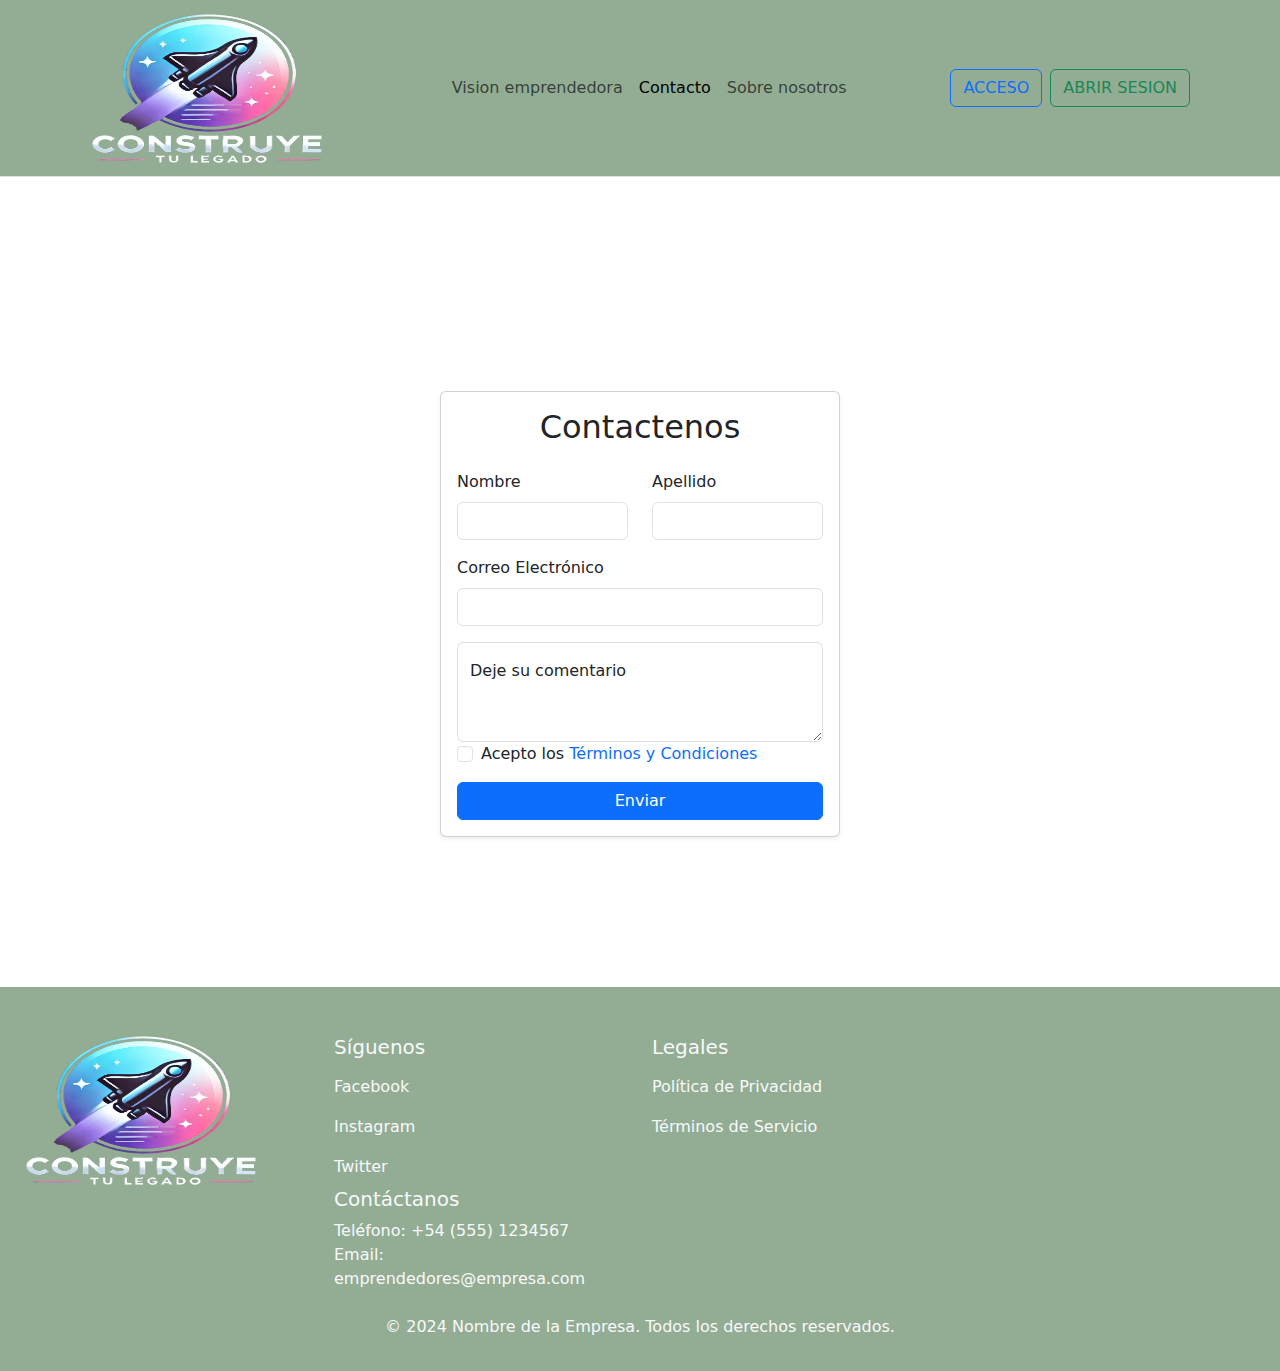
<file: paginas/contacto.html>
<!DOCTYPE html>
<html lang="es-Ar">
  <head>
    <meta charset="UTF-8" />
    <meta name="viewport" content="width=device-width, initial-scale=1.0" />
    <meta
      name="author"
      content="Claudio Mendrano, Nahuel Jimenez, Gabriel Fernandez, Leonardo Santillan"
    />
    <meta
      name="keywords"
      content="emprendimiento, negocios, innovación, estrategias de marketing, liderazgo, herramientas empresariales, mentoría, emprendedores, finanzas, ideas de negocio, éxito empresarial"
    />
    <meta
      name="description"
      content="Descubre herramientas, estrategias y recursos para emprendedores. Encuentra consejos de marketing, liderazgo, finanzas y casos de éxito que te ayudarán a impulsar tu negocio desde cero."
    />
    <link
      rel="shortcut icon"
      href="./assets/img/favicon.jpg"
      type="imagen/x-icon"
    />
    <title>Vision emprendedora</title>
    <!-- Css Boostrap -->
    <link
      href="https://cdn.jsdelivr.net/npm/bootstrap@5.3.3/dist/css/bootstrap.min.css"
      rel="stylesheet"
      integrity="sha384-QWTKZyjpPEjISv5WaRU9OFeRpok6YctnYmDr5pNlyT2bRjXh0JMhjY6hW+ALEwIH"
      crossorigin="anonymous"
    />
    <link rel="stylesheet" href="../css/style.css" />
  </head>
  <body>
    <!-- Header -->
    <header
      class="navbar navbar-expand-lg navbar-light border-bottom navbar-footer"
    >
      <div class="container">
        <a class="navbar-brand d-flex align-items-center" href="#">
          <img
            src="../assets/img/logo principal.png"
            alt="Logo header"
            class="logo-header"
            width="250px"
            height="150px"
          />
          <!-- <div class="border p-2 me-2">LOGO</div>
          <p class="mb-0 d-none d-md-block">Visión emprendedora</p> -->
        </a>
        <button
          class="navbar-toggler"
          type="button"
          data-bs-toggle="collapse"
          data-bs-target="#navbarNav"
          aria-controls="navbarNav"
          aria-expanded="false"
          aria-label="Toggle navigation"
        >
          <span class="navbar-toggler-icon"></span>
        </button>
        <div class="collapse navbar-collapse" id="navbarNav">
          <div class="mx-auto navbar-nav">
            <a class="nav-link" href="../index.html">Vision emprendedora</a>
            <a class="nav-link active" href="../paginas/contacto.html"
              >Contacto</a
            >
            <a class="nav-link" href="../paginas/sobre_nosotros.html"
              >Sobre nosotros</a
            >
          </div>
          <div class="d-flex align-items-center">
            <button
              class="btn btn-outline-primary me-2"
              onclick="location.href='./paginas/login.html'"
            >
              ACCESO
            </button>
            <button
              type="button"
              class="btn btn-outline-success me-2"
              data-bs-toggle="modal"
              data-bs-target="#exampleModal"
            >
              ABRIR SESION
            </button>
            <!-- se comenta el icono de la notificación -->
            <!-- <a href="#" class="text-dark"><i class="bi bi-bell fs-5"></i></a> -->
          </div>
        </div>
      </div>
      <!-- Modal -->
      <div
        class="modal fade"
        id="exampleModal"
        tabindex="-1"
        aria-labelledby="exampleModalLabel"
        aria-hidden="true"
      >
        <div class="modal-dialog">
          <div class="modal-content">
            <div class="modal-header">
              <h1 class="modal-title fs-5" id="exampleModalLabel">
                Recibir notificaciónes
              </h1>
              <button
                type="button"
                class="btn-close"
                data-bs-dismiss="modal"
                aria-label="Close"
              ></button>
            </div>
            <div class="modal-body">
              <div class="login-container">
                <div class="card shadow-sm">
                  <div class="card-body">
                    <h2 class="card-title text-center mb-4">
                      Crear una cuenta
                    </h2>
                    <form>
                      <div class="row mb-3">
                        <div class="col-md-6">
                          <label for="firstName" class="form-label"
                            >Nombre</label
                          >
                          <input
                            type="text"
                            class="form-control"
                            id="firstName"
                            required
                          />
                        </div>
                        <div class="col-md-6">
                          <label for="lastName" class="form-label"
                            >Apellido</label
                          >
                          <input
                            type="text"
                            class="form-control"
                            id="lastName"
                            required
                          />
                        </div>
                      </div>
                      <div class="mb-3">
                        <label for="email" class="form-label"
                          >Correo Electrónico</label
                        >
                        <input
                          type="email"
                          class="form-control"
                          id="email"
                          required
                        />
                      </div>
                      <div class="mb-3">
                        <label for="password" class="form-label"
                          >Contraseña</label
                        >
                        <input
                          type="password"
                          class="form-control"
                          id="password"
                          required
                        />
                      </div>
                      <div class="mb-3">
                        <label for="confirmPassword" class="form-label"
                          >Confirmar Contraseña</label
                        >
                        <input
                          type="password"
                          class="form-control"
                          id="confirmPassword"
                          required
                        />
                      </div>
                      <div class="mb-3 form-check">
                        <input
                          type="checkbox"
                          class="form-check-input"
                          id="terms"
                          required
                        />
                        <label class="form-check-label" for="terms"
                          >Acepto los
                          <a href="#" class="text-decoration-none"
                            >Términos y Condiciones</a
                          ></label
                        >
                      </div>
                      <div class="d-grid">
                        <button type="submit" class="btn btn-primary">
                          suscribirse
                        </button>
                      </div>
                    </form>
                  </div>
                </div>
                <div class="text-center mt-3">
                  <p>
                    ¿Ya tienes una cuenta?
                    <a href="login.html" class="text-decoration-none"
                      >Iniciar Sesión</a
                    >
                  </p>
                </div>
              </div>
            </div>
            <div class="modal-footer">
              <button type="button" class="btn btn-primary">cerrar</button>
            </div>
          </div>
        </div>
      </div>
    </header>
    <main>
      <!-- va el main -->
      <section>
        <div
          class="container d-flex justify-content-center align-items-center"
          style="height: 90vh"
        >
          <div class="login-container">
            <div class="card shadow-sm">
              <div class="card-body">
                <h2 class="card-title text-center mb-4">Contactenos</h2>
                <form>
                  <div class="row mb-3">
                    <div class="col-md-6">
                      <label for="firstName" class="form-label">Nombre</label>
                      <input
                        type="text"
                        class="form-control"
                        id="firstName"
                        required
                      />
                    </div>
                    <div class="col-md-6">
                      <label for="lastName" class="form-label">Apellido</label>
                      <input
                        type="text"
                        class="form-control"
                        id="lastName"
                        required
                      />
                    </div>
                  </div>
                  <div class="mb-3">
                    <label for="email" class="form-label"
                      >Correo Electrónico</label
                    >
                    <input
                      type="email"
                      class="form-control"
                      id="email"
                      required
                    />
                  </div>

                  <div class="form-floating">
                    <textarea
                      class="form-control"
                      placeholder="Leave a comment here"
                      id="floatingTextarea2"
                      style="height: 100px"
                    ></textarea>
                    <label for="floatingTextarea2">Deje su comentario</label>
                  </div>

                  <div class="mb-3 form-check">
                    <input
                      type="checkbox"
                      class="form-check-input"
                      id="terms"
                      required
                    />
                    <!--<div class="card" style="width: 20rem">
                      <div class="card-body">
                        <p class="card-text"></p>
                      </div>
                    </div>-->

                    <label class="form-check-label" for="terms"
                      >Acepto los
                      <a href="#" class="text-decoration-none"
                        >Términos y Condiciones</a
                      ></label
                    >
                  </div>
                  <div class="d-grid">
                    <button type="submit" class="btn btn-primary">
                      Enviar
                    </button>
                  </div>
                </form>
              </div>
            </div>
            <div class="text-center mt-3"></div>
          </div>
        </div>
      </section>
    </main>
    <footer class="text-light navbar-footer container-fluid pt-5 p-3">
      <section class="row logo-principal justify-content-between">
        <!-- columna 1 logo-->
        <div class="col-sm-12 col-md-6 col-lg-3" href="./index.html">
          <img
            src="../assets/img/logo principal.png"
            alt="Logo Footer"
            class="logo-footer"
            width="250px"
            height="150px"
          />
        </div>
        <!-- Columna 2: Redes sociales -->
        <div class="col-sm-12 col-md-6 col-lg-3">
          <h5>Síguenos</h5>
          <ul class="navbar-nav">
            <li class="nav-item">
              <a href="#" class="text-light me-2 nav-link"
                ><i class="bi bi-facebook"></i><spam>Facebook</spam></a
              >
            </li>
            <li class="nav-item">
              <a href="#" class="text-light me-2 nav-link"
                ><i class="bi bi-instagram"></i><spam>Instagram</spam></a
              >
            </li>
            <li class="nav-item">
              <a href="#" class="text-light me-2 nav-link"
                ><i class="bi bi-twitter"></i><spam>Twitter</spam></a
              >
            </li>

            <h5>Contáctanos</h5>

            <li>Teléfono: +54 (555) 1234567</li>
            <li>Email: emprendedores@empresa.com</li>
          </ul>
        </div>
        <!-- Columna 4: Enlaces Legales -->
        <div class="col-sm-12 col-md-6 col-lg-3">
          <h5>Legales</h5>
          <ul class="navbar-nav">
            <li class="nav-item">
              <a href="#" class="text-light d-block nav-link"
                >Política de Privacidad</a
              >
            </li>
            <li class="nav-item">
              <a href="#" class="text-light d-block nav-link"
                >Términos de Servicio</a
              >
            </li>
          </ul>
        </div>
        <div class="col-sm-12 col-md-6 col-lg-3">
          <iframe
            src="https://www.google.com/maps/embed?pb=!1m18!1m12!1m3!1d3560.1060679496168!2d-65.20974192736935!3d-26.836578490021736!2m3!1f0!2f0!3f0!3m2!1i1024!2i768!4f13.1!3m3!1m2!1s0x94225d3ad7f30f1d%3A0xf8606cd659b8e3e4!2sRollingCode%20School!5e0!3m2!1ses-419!2sit!4v1731958367743!5m2!1ses-419!2sit"
            width="200"
            height="150"
            style="border: 0"
            allowfullscreen=""
            loading="lazy"
            referrerpolicy="no-referrer-when-downgrade"
          ></iframe>
        </div>

        <!-- Pie de página con derechos de autor -->
        <div class="footer-bottom text-center mt-4">
          <p>
            &copy; 2024 Nombre de la Empresa. Todos los derechos reservados.
          </p>
        </div>
      </section>
    </footer>
    <!--<footer class="bg-dark text-light py-4">
      <div class="container">
        <div class="row">-->
    <!-- Columna 1: Logo -->
    <!--<div class="col-md-4">
            <a href="../index.html"></a>
            <img
              src="../img-logo/inspire-inspiration-positivity-word-concept.jpg"
              alt="Logo Footer"
              class="logo-footer"
              width="250px"
              height="150px"
            />
          </div> -->

    <!-- Columna 2: Redes sociales -->
    <!--<div class="col-md-4">
            <h5>Síguenos</h5>
            <a href="#" class="text-light me-2"
              ><i class="bi bi-facebook"></i
            ></a>
            <a href="#" class="text-light me-2"
              ><i class="bi bi-instagram"></i
            ></a>
            <a href="#" class="text-light"><i class="bi bi-twitter"></i></a>
          </div> -->

    <!-- Columna 3: Información de contacto -->
    <!-- <div class="col-md-4">
            <h5>Contáctanos</h5>
            <ul>
              <li>Teléfono: +54 (555) 1234567</li>
              <li>Email: emprendedores@empresa.com</li>
            </ul> -->
    <!-- Mapa de ubicación -->
    <!-- <iframe
              src="https://www.google.com/maps/embed?pb=!1m18!1m12!1m3!1d3560.1060679496168!2d-65.20974192736935!3d-26.836578490021736!2m3!1f0!2f0!3f0!3m2!1i1024!2i768!4f13.1!3m3!1m2!1s0x94225d3ad7f30f1d%3A0xf8606cd659b8e3e4!2sRollingCode%20School!5e0!3m2!1ses-419!2sit!4v1731958367743!5m2!1ses-419!2sit"
              width="150"
              height="100"
              style="border: 0"
              allowfullscreen=""
              loading="lazy"
              referrerpolicy="no-referrer-when-downgrade"
            ></iframe>
          </div> -->

    <!-- Columna 4: Enlaces Legales -->
    <!-- <div class="col-md-4">
            <h5>Legales</h5>
            <a href="#" class="text-light d-block">Política de Privacidad</a>
            <a href="#" class="text-light d-block">Términos de Servicio</a>
          </div>
        </div>
      </div> -->

    <!-- Pie de página con derechos de autor -->
    <!-- <div class="footer-bottom text-center mt-4">
        <p>&copy; 2024 Nombre de la Empresa. Todos los derechos reservados.</p>
      </div>
    </footer> -->

    <script
      src="https://cdn.jsdelivr.net/npm/bootstrap@5.3.3/dist/js/bootstrap.bundle.min.js"
      integrity="sha384-YvpcrYf0tY3lHB60NNkmXc5s9fDVZLESaAA55NDzOxhy9GkcIdslK1eN7N6jIeHz"
      crossorigin="anonymous"
    ></script>
  </body>
</html>
</file>
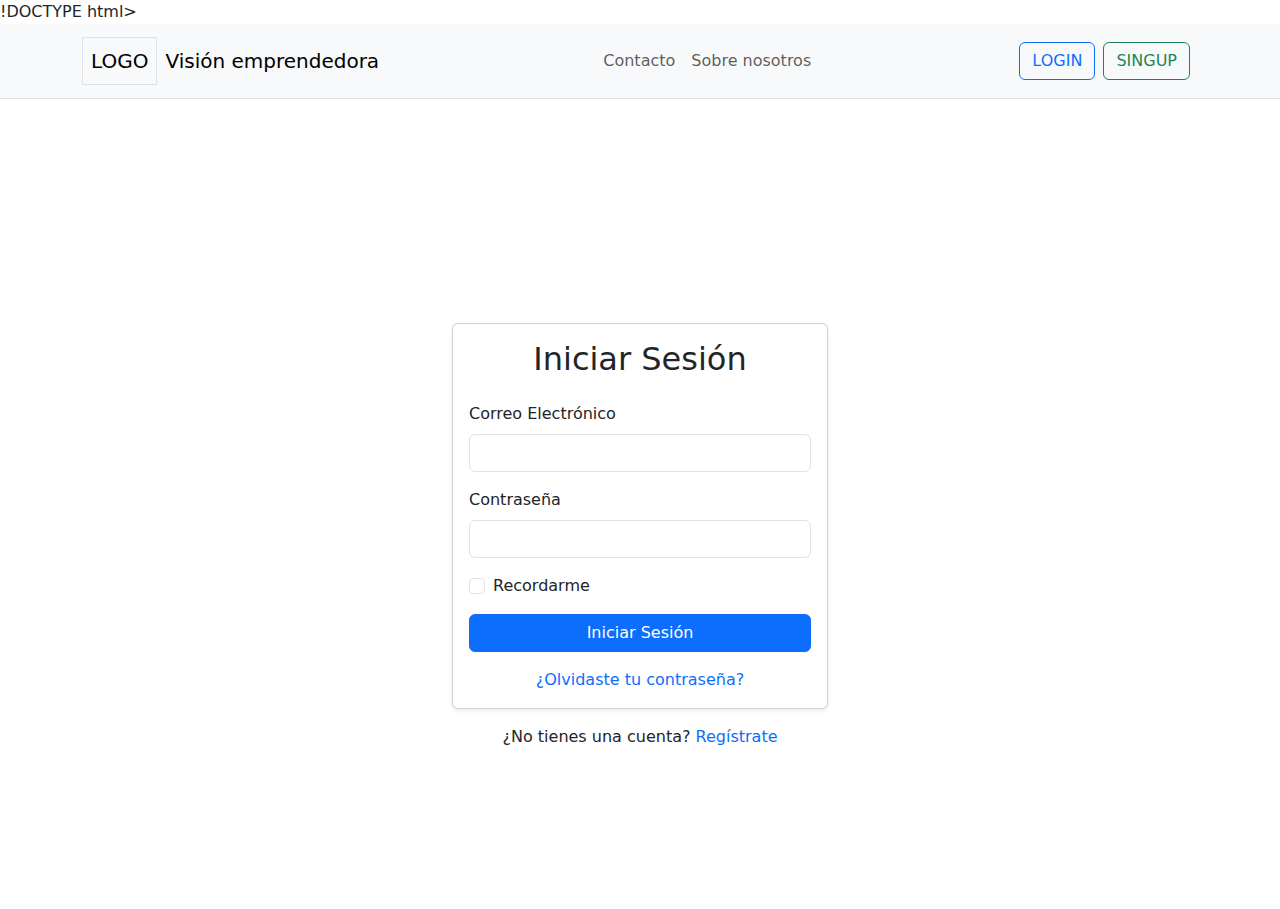
<file: paginas/login.html>
!DOCTYPE html>
<html lang="es-Ar">
  <head>
    <meta charset="UTF-8" />
    <meta name="viewport" content="width=device-width, initial-scale=1.0" />
    <meta
      name="author"
      content="Claudio Mendrano, Nahuel Jimenez, Gabriel Fernandez, Leonardo Santillan"
    />
    <meta
      name="keywords"
      content="emprendimiento, negocios, innovación, estrategias de marketing, liderazgo, herramientas empresariales, mentoría, emprendedores, finanzas, ideas de negocio, éxito empresarial"
    />
    <meta
      name="description"
      content="Descubre herramientas, estrategias y recursos para emprendedores. Encuentra consejos de marketing, liderazgo, finanzas y casos de éxito que te ayudarán a impulsar tu negocio desde cero."
    />
    <title>Vision emprendedora</title>
    <!-- Css Boostrap -->
    <link
      href="https://cdn.jsdelivr.net/npm/bootstrap@5.3.3/dist/css/bootstrap.min.css"
      rel="stylesheet"
      integrity="sha384-QWTKZyjpPEjISv5WaRU9OFeRpok6YctnYmDr5pNlyT2bRjXh0JMhjY6hW+ALEwIH"
      crossorigin="anonymous"
    />
    <link
      rel="stylesheet"
      href="https://cdn.jsdelivr.net/npm/bootstrap-icons@1.11.2/font/bootstrap-icons.min.css"
    />
    <link rel="stylesheet" href="../assets/css/style.css" />
  </head>
  <body>
    <header class="navbar navbar-expand-lg navbar-light bg-light border-bottom">
      <div class="container">
        <a class="navbar-brand d-flex align-items-center" href="../index.html">
          <div class="border p-2 me-2">LOGO</div>
          <p class="mb-0 d-none d-md-block">Visión emprendedora</p>
        </a>
        <button
          class="navbar-toggler"
          type="button"
          data-bs-toggle="collapse"
          data-bs-target="#navbarNav"
          aria-controls="navbarNav"
          aria-expanded="false"
          aria-label="Toggle navigation"
        >
          <span class="navbar-toggler-icon"></span>
        </button>
        <div class="collapse navbar-collapse" id="navbarNav">
          <div class="mx-auto navbar-nav">
            <a class="nav-link" href="contacto.html">Contacto</a>
            <a class="nav-link" href="sobre_nosotros.html">Sobre nosotros</a>
          </div>
          <div class="d-flex align-items-center">
            <button
              class="btn btn-outline-primary me-2"
              onclick="location.href='login.html'"
            >
              LOGIN
            </button>
            <button
              class="btn btn-outline-success me-2"
              onclick="location.href='./registro.html'"
            >
              SINGUP
            </button>
          </div>
        </div>
      </div>
    </header>
    <div
      class="container-fluid d-flex justify-content-center align-items-center"
      style="height: 90vh"
    >
      <!-- Header -->
      <div class="container login-container">
        <div class="card shadow-sm">
          <div class="card-body">
            <h2 class="card-title text-center mb-4">Iniciar Sesión</h2>
            <form>
              <div class="mb-3">
                <label for="email" class="form-label">Correo Electrónico</label>
                <input type="email" class="form-control" id="email" required />
              </div>
              <div class="mb-3">
                <label for="password" class="form-label">Contraseña</label>
                <input
                  type="password"
                  class="form-control"
                  id="password"
                  required
                />
              </div>
              <div class="mb-3 form-check">
                <input type="checkbox" class="form-check-input" id="remember" />
                <label class="form-check-label" for="remember"
                  >Recordarme</label
                >
              </div>
              <div class="d-grid">
                <button type="submit" class="btn btn-primary">
                  Iniciar Sesión
                </button>
              </div>
            </form>
            <div class="text-center mt-3">
              <a href="#" class="text-decoration-none"
                >¿Olvidaste tu contraseña?</a
              >
            </div>
          </div>
        </div>
        <div class="text-center mt-3">
          <p>
            ¿No tienes una cuenta?
            <a href="registro.html" class="text-decoration-none">Regístrate</a>
          </p>
        </div>
      </div>
    </div>
    <script
      src="https://cdn.jsdelivr.net/npm/bootstrap@5.3.3/dist/js/bootstrap.bundle.min.js"
      integrity="sha384-YvpcrYf0tY3lHB60NNkmXc5s9fDVZLESaAA55NDzOxhy9GkcIdslK1eN7N6jIeHz"
      crossorigin="anonymous"
    ></script>
  </body>
</html>
</file>
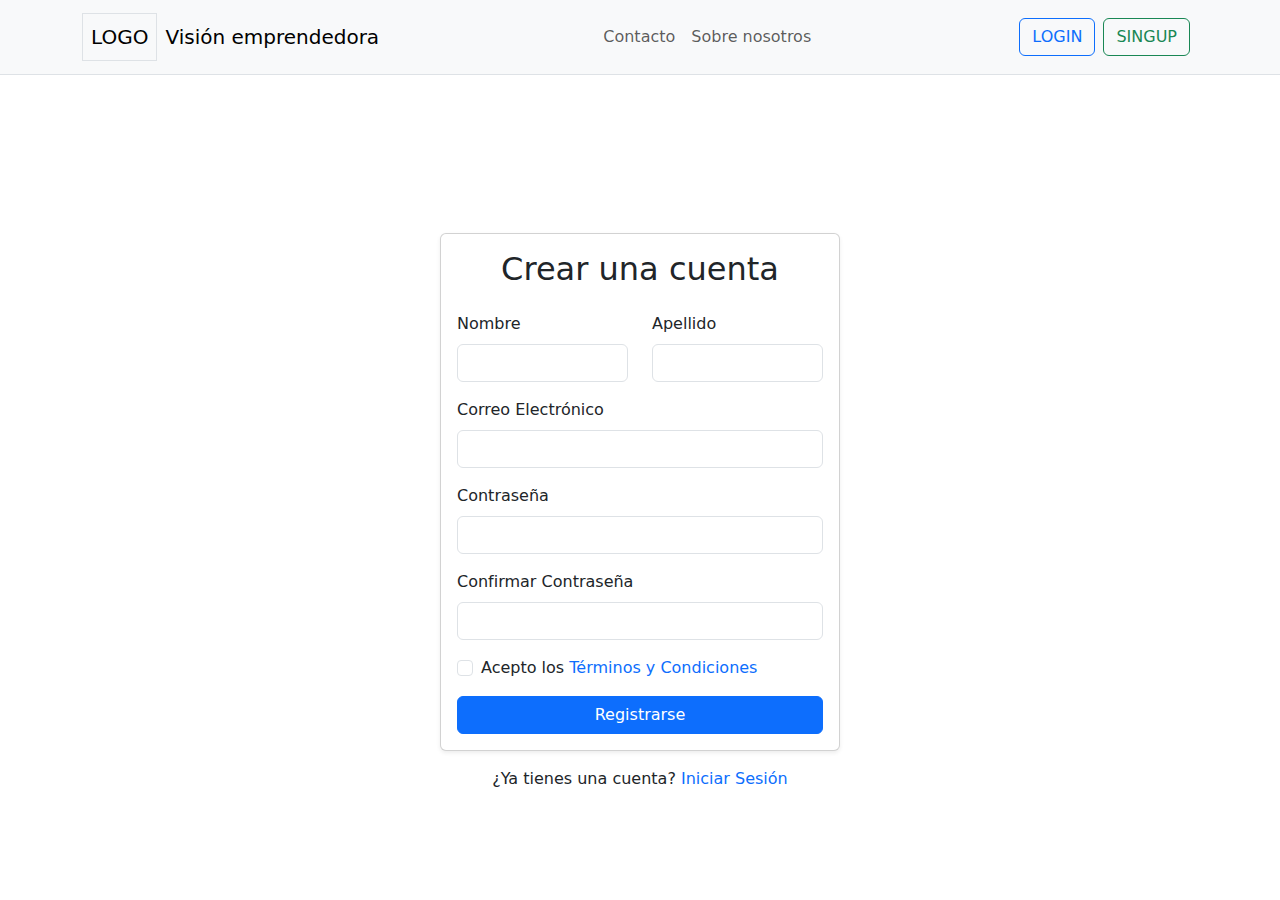
<file: paginas/registro.html>
<!DOCTYPE html>
<html lang="es-Ar">
  <head>
    <meta charset="UTF-8" />
    <meta name="viewport" content="width=device-width, initial-scale=1.0" />
    <meta
      name="author"
      content="Claudio Mendrano, Nahuel Jimenez, Gabriel Fernandez, Leonardo Santillan"
    />
    <meta
      name="keywords"
      content="emprendimiento, negocios, innovación, estrategias de marketing, liderazgo, herramientas empresariales, mentoría, emprendedores, finanzas, ideas de negocio, éxito empresarial"
    />
    <meta
      name="description"
      content="Descubre herramientas, estrategias y recursos para emprendedores. Encuentra consejos de marketing, liderazgo, finanzas y casos de éxito que te ayudarán a impulsar tu negocio desde cero."
    />
    <title>Vision emprendedora</title>
    <!-- Css Boostrap -->
    <link
      href="https://cdn.jsdelivr.net/npm/bootstrap@5.3.3/dist/css/bootstrap.min.css"
      rel="stylesheet"
      integrity="sha384-QWTKZyjpPEjISv5WaRU9OFeRpok6YctnYmDr5pNlyT2bRjXh0JMhjY6hW+ALEwIH"
      crossorigin="anonymous"
    />
    <link
      rel="stylesheet"
      href="https://cdn.jsdelivr.net/npm/bootstrap-icons@1.11.2/font/bootstrap-icons.min.css"
    />
    <link rel="stylesheet" href="../assets/css/style.css" />
  </head>
  <body>
    <!-- Header -->
    <header class="navbar navbar-expand-lg navbar-light bg-light border-bottom">
      <div class="container">
        <a class="navbar-brand d-flex align-items-center" href="../index.html">
          <div class="border p-2 me-2">LOGO</div>
          <p class="mb-0 d-none d-md-block">Visión emprendedora</p>
        </a>
        <button
          class="navbar-toggler"
          type="button"
          data-bs-toggle="collapse"
          data-bs-target="#navbarNav"
          aria-controls="navbarNav"
          aria-expanded="false"
          aria-label="Toggle navigation"
        >
          <span class="navbar-toggler-icon"></span>
        </button>
        <div class="collapse navbar-collapse" id="navbarNav">
          <div class="mx-auto navbar-nav">
            <a class="nav-link" href="contacto.html">Contacto</a>
            <a class="nav-link" href="sobre_nosotros.html">Sobre nosotros</a>
          </div>
          <div class="d-flex align-items-center">
            <button
              class="btn btn-outline-primary me-2"
              onclick="location.href='login.html'"
            >
              LOGIN
            </button>
            <button
              class="btn btn-outline-success me-2"
              onclick="location.href='./registro.html'"
            >
              SINGUP
            </button>
          </div>
        </div>
      </div>
    </header>
    <div
      class="container d-flex justify-content-center align-items-center"
      style="height: 90vh"
    >
      <div class="login-container">
        <div class="card shadow-sm">
          <div class="card-body">
            <h2 class="card-title text-center mb-4">Crear una cuenta</h2>
            <form>
              <div class="row mb-3">
                <div class="col-md-6">
                  <label for="firstName" class="form-label">Nombre</label>
                  <input
                    type="text"
                    class="form-control"
                    id="firstName"
                    required
                  />
                </div>
                <div class="col-md-6">
                  <label for="lastName" class="form-label">Apellido</label>
                  <input
                    type="text"
                    class="form-control"
                    id="lastName"
                    required
                  />
                </div>
              </div>
              <div class="mb-3">
                <label for="email" class="form-label">Correo Electrónico</label>
                <input type="email" class="form-control" id="email" required />
              </div>
              <div class="mb-3">
                <label for="password" class="form-label">Contraseña</label>
                <input
                  type="password"
                  class="form-control"
                  id="password"
                  required
                />
              </div>
              <div class="mb-3">
                <label for="confirmPassword" class="form-label"
                  >Confirmar Contraseña</label
                >
                <input
                  type="password"
                  class="form-control"
                  id="confirmPassword"
                  required
                />
              </div>
              <div class="mb-3 form-check">
                <input
                  type="checkbox"
                  class="form-check-input"
                  id="terms"
                  required
                />
                <label class="form-check-label" for="terms"
                  >Acepto los
                  <a href="#" class="text-decoration-none"
                    >Términos y Condiciones</a
                  ></label
                >
              </div>
              <div class="d-grid">
                <button type="submit" class="btn btn-primary">
                  Registrarse
                </button>
              </div>
            </form>
          </div>
        </div>
        <div class="text-center mt-3">
          <p>
            ¿Ya tienes una cuenta?
            <a href="login.html" class="text-decoration-none">Iniciar Sesión</a>
          </p>
        </div>
      </div>
    </div>
    <script
      src="https://cdn.jsdelivr.net/npm/bootstrap@5.3.3/dist/js/bootstrap.bundle.min.js"
      integrity="sha384-YvpcrYf0tY3lHB60NNkmXc5s9fDVZLESaAA55NDzOxhy9GkcIdslK1eN7N6jIeHz"
      crossorigin="anonymous"
    ></script>
  </body>
</html>
</file>
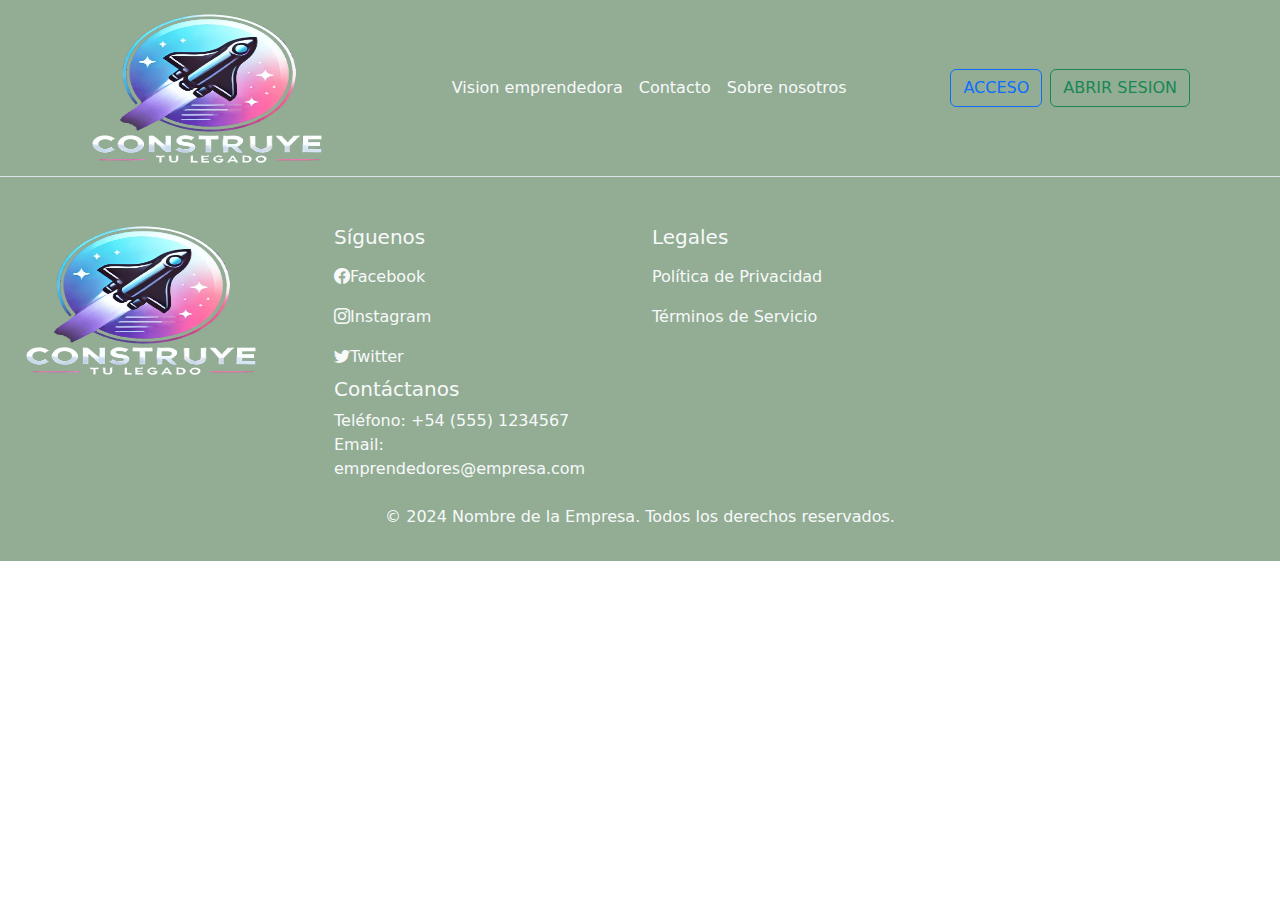
<file: paginas/sobre_nosotros.html>
<!DOCTYPE html>
<html lang="es-Ar">
  <head>
    <meta charset="UTF-8" />
    <meta name="viewport" content="width=device-width, initial-scale=1.0" />
    <meta
      name="author"
      content="Claudio Mendrano, Nahuel Jimenez, Gabriel Fernandez, Leonardo Santillan"
    />
    <meta
      name="keywords"
      content="emprendimiento, negocios, innovación, estrategias de marketing, liderazgo, herramientas empresariales, mentoría, emprendedores, finanzas, ideas de negocio, éxito empresarial"
    />
    <meta
      name="description"
      content="Descubre herramientas, estrategias y recursos para emprendedores. Encuentra consejos de marketing, liderazgo, finanzas y casos de éxito que te ayudarán a impulsar tu negocio desde cero."
    />
    <link
      rel="shortcut icon"
      href="../assets/img/favicon.jpg"
      type="imagen/x-icon"
    />
    <title>Vision emprendedora</title>
    <!-- Css Boostrap -->
    <link
      href="https://cdn.jsdelivr.net/npm/bootstrap@5.3.3/dist/css/bootstrap.min.css"
      rel="stylesheet"
      integrity="sha384-QWTKZyjpPEjISv5WaRU9OFeRpok6YctnYmDr5pNlyT2bRjXh0JMhjY6hW+ALEwIH"
      crossorigin="anonymous"
    />
    <link
      rel="stylesheet"
      href="https://cdn.jsdelivr.net/npm/bootstrap-icons@1.11.2/font/bootstrap-icons.min.css"
    />
    <link rel="stylesheet" href="../css/style.css" />
  </head>
  <body>
    <!-- Header -->
    <header
      class="navbar navbar-expand-lg navbar-light border-bottom navbar-footer"
    >
      <div class="container">
        <a class="navbar-brand d-flex align-items-center" href="#">
          <img
            src="../assets/img/logo principal.png"
            alt="Logo header"
            class="logo-header"
            width="250px"
            height="150px"
          />
          <!-- <div class="border p-2 me-2">LOGO</div>
          <p class="mb-0 d-none d-md-block">Visión emprendedora</p>-->
        </a>
        <button
          class="navbar-toggler"
          type="button"
          data-bs-toggle="collapse"
          data-bs-target="#navbarNav"
          aria-controls="navbarNav"
          aria-expanded="false"
          aria-label="Toggle navigation"
        >
          <span class="navbar-toggler-icon"></span>
        </button>
        <div class="collapse navbar-collapse" id="navbarNav">
          <div class="mx-auto navbar-nav">
            <a class="nav-link text-light" href="../index.html"
              >Vision emprendedora</a
            >
            <a class="nav-link text-light" href="../paginas/contacto.html"
              >Contacto</a
            >
            <a
              class="nav-link text-light active"
              href="../paginas/sobre_nosotros.html"
              >Sobre nosotros</a
            >
          </div>
          <div class="d-flex align-items-center">
            <button
              class="btn btn-outline-primary me-2"
              onclick="location.href='./paginas/login.html'"
            >
              ACCESO
            </button>
            <button
              type="button"
              class="btn btn-outline-success me-2"
              data-bs-toggle="modal"
              data-bs-target="#exampleModal"
            >
              ABRIR SESION
            </button>
            <!-- se comenta el icono de la notificación -->
            <!-- <a href="#" class="text-dark"><i class="bi bi-bell fs-5"></i></a> -->
          </div>
        </div>
      </div>
      <!-- Modal -->
      <div
        class="modal fade"
        id="exampleModal"
        tabindex="-1"
        aria-labelledby="exampleModalLabel"
        aria-hidden="true"
      >
        <div class="modal-dialog">
          <div class="modal-content">
            <div class="modal-header">
              <h1 class="modal-title fs-5" id="exampleModalLabel">
                Recibir notificaciónes
              </h1>
              <button
                type="button"
                class="btn-close"
                data-bs-dismiss="modal"
                aria-label="Close"
              ></button>
            </div>
            <div class="modal-body">
              <div class="login-container">
                <div class="card shadow-sm">
                  <div class="card-body">
                    <h2 class="card-title text-center mb-4">
                      Crear una cuenta
                    </h2>
                    <form>
                      <div class="row mb-3">
                        <div class="col-md-6">
                          <label for="firstName" class="form-label"
                            >Nombre</label
                          >
                          <input
                            type="text"
                            class="form-control"
                            id="firstName"
                            required
                          />
                        </div>
                        <div class="col-md-6">
                          <label for="lastName" class="form-label"
                            >Apellido</label
                          >
                          <input
                            type="text"
                            class="form-control"
                            id="lastName"
                            required
                          />
                        </div>
                      </div>
                      <div class="mb-3">
                        <label for="email" class="form-label"
                          >Correo Electrónico</label
                        >
                        <input
                          type="email"
                          class="form-control"
                          id="email"
                          required
                        />
                      </div>
                      <div class="mb-3">
                        <label for="password" class="form-label"
                          >Contraseña</label
                        >
                        <input
                          type="password"
                          class="form-control"
                          id="password"
                          required
                        />
                      </div>
                      <div class="mb-3">
                        <label for="confirmPassword" class="form-label"
                          >Confirmar Contraseña</label
                        >
                        <input
                          type="password"
                          class="form-control"
                          id="confirmPassword"
                          required
                        />
                      </div>
                      <div class="mb-3 form-check">
                        <input
                          type="checkbox"
                          class="form-check-input"
                          id="terms"
                          required
                        />
                        <label class="form-check-label" for="terms"
                          >Acepto los
                          <a href="#" class="text-decoration-none"
                            >Términos y Condiciones</a
                          ></label
                        >
                      </div>
                      <div class="d-grid">
                        <button type="submit" class="btn btn-primary">
                          suscribirse
                        </button>
                      </div>
                    </form>
                  </div>
                </div>
                <div class="text-center mt-3">
                  <p>
                    ¿Ya tienes una cuenta?
                    <a href="login.html" class="text-decoration-none"
                      >Iniciar Sesión</a
                    >
                  </p>
                </div>
              </div>
            </div>
            <div class="modal-footer">
              <button type="button" class="btn btn-primary">cerrar</button>
            </div>
          </div>
        </div>
      </div>
    </header>
    <main>
      <!-- va el main -->
    </main>
    <footer class="text-light navbar-footer container-fluid pt-5 p-3">
      <section class="row logo-principal justify-content-between">
        <!-- columna 1 logo-->
        <div class="col-sm-12 col-md-6 col-lg-3" href="./index.html">
          <img
            src="../assets/img/logo principal.png"
            alt="Logo Footer"
            class="logo-footer"
            width="250px"
            height="150px"
          />
        </div>
        <!-- Columna 2: Redes sociales -->
        <div class="col-sm-12 col-md-6 col-lg-3">
          <h5>Síguenos</h5>
          <ul class="navbar-nav">
            <li class="nav-item">
              <a href="#" class="text-light me-2 nav-link"
                ><i class="bi bi-facebook"></i><spam>Facebook</spam></a
              >
            </li>
            <li class="nav-item">
              <a href="#" class="text-light me-2 nav-link"
                ><i class="bi bi-instagram"></i><spam>Instagram</spam></a
              >
            </li>
            <li class="nav-item">
              <a href="#" class="text-light me-2 nav-link"
                ><i class="bi bi-twitter"></i><spam>Twitter</spam></a
              >
            </li>

            <h5>Contáctanos</h5>

            <li>Teléfono: +54 (555) 1234567</li>
            <li>Email: emprendedores@empresa.com</li>
          </ul>
        </div>
        <!-- Columna 4: Enlaces Legales -->
        <div class="col-sm-12 col-md-6 col-lg-3">
          <h5>Legales</h5>
          <ul class="navbar-nav">
            <li class="nav-item">
              <a href="#" class="text-light d-block nav-link"
                >Política de Privacidad</a
              >
            </li>
            <li class="nav-item">
              <a href="#" class="text-light d-block nav-link"
                >Términos de Servicio</a
              >
            </li>
          </ul>
        </div>
        <div class="col-sm-12 col-md-6 col-lg-3">
          <iframe
            src="https://www.google.com/maps/embed?pb=!1m18!1m12!1m3!1d3560.1060679496168!2d-65.20974192736935!3d-26.836578490021736!2m3!1f0!2f0!3f0!3m2!1i1024!2i768!4f13.1!3m3!1m2!1s0x94225d3ad7f30f1d%3A0xf8606cd659b8e3e4!2sRollingCode%20School!5e0!3m2!1ses-419!2sit!4v1731958367743!5m2!1ses-419!2sit"
            width="200"
            height="150"
            style="border: 0"
            allowfullscreen=""
            loading="lazy"
            referrerpolicy="no-referrer-when-downgrade"
          ></iframe>
        </div>

        <!-- Pie de página con derechos de autor -->
        <div class="footer-bottom text-center mt-4">
          <p>
            &copy; 2024 Nombre de la Empresa. Todos los derechos reservados.
          </p>
        </div>
      </section>
    </footer>
    <!-- <footer class="bg-dark text-light py-4">
      <div class="container">
        <div class="row"> -->
    <!-- Columna 1: Logo -->
    <!-- <div class="col-md-4">
            <a href="../index.html"></a>
            <img
              src="../img-logo/inspire-inspiration-positivity-word-concept.jpg"
              alt="Logo Footer"
              class="logo-footer"
              width="250px"
              height="150px"
            />
          </div> -->

    <!-- Columna 2: Redes sociales -->
    <!-- <div class="col-md-4">
            <h5>Síguenos</h5>
            <a href="#" class="text-light me-2"
              ><i class="bi bi-facebook"></i
            ></a>
            <a href="#" class="text-light me-2"
              ><i class="bi bi-instagram"></i
            ></a>
            <a href="#" class="text-light"><i class="bi bi-twitter"></i></a>
          </div> -->

    <!-- Columna 3: Información de contacto -->
    <!-- <div class="col-md-4">
            <h5>Contáctanos</h5>
            <ul>
              <li>Teléfono: +54 (555) 1234567</li>
              <li>Email: emprendedores@empresa.com</li>
            </ul> -->
    <!-- Mapa de ubicación -->
    <!-- <iframe
              src="https://www.google.com/maps/embed?pb=!1m18!1m12!1m3!1d3560.1060679496168!2d-65.20974192736935!3d-26.836578490021736!2m3!1f0!2f0!3f0!3m2!1i1024!2i768!4f13.1!3m3!1m2!1s0x94225d3ad7f30f1d%3A0xf8606cd659b8e3e4!2sRollingCode%20School!5e0!3m2!1ses-419!2sit!4v1731958367743!5m2!1ses-419!2sit"
              width="150"
              height="100"
              style="border: 0"
              allowfullscreen=""
              loading="lazy"
              referrerpolicy="no-referrer-when-downgrade"
            ></iframe>
          </div> -->

    <!-- Columna 4: Enlaces Legales -->
    <!-- <div class="col-md-4">
            <h5>Legales</h5>
            <a href="#" class="text-light d-block">Política de Privacidad</a>
            <a href="#" class="text-light d-block">Términos de Servicio</a>
          </div>
        </div>
      </div> -->

    <!-- Pie de página con derechos de autor -->
    <!-- <div class="footer-bottom text-center mt-4">
        <p>&copy; 2024 Nombre de la Empresa. Todos los derechos reservados.</p>
      </div>
    </footer> -->

    <script
      src="https://cdn.jsdelivr.net/npm/bootstrap@5.3.3/dist/js/bootstrap.bundle.min.js"
      integrity="sha384-YvpcrYf0tY3lHB60NNkmXc5s9fDVZLESaAA55NDzOxhy9GkcIdslK1eN7N6jIeHz"
      crossorigin="anonymous"
    ></script>
  </body>
</html>
</file>
<file: css/style.css>
:root {
  --main-color: #e0e0e0;
  --primary-button: #43a047;
  --primary-button-hover: #2f6e32;
  --navbar-footer: #92ad94;
}

/* Header */

.login-container {
  max-width: 400px;
  margin-top: 5rem;
}

.logo-container {
  text-align: center;
  margin-bottom: 2rem;
}

.logo {
  font-size: 2rem;
  padding: 0.5rem 1rem;
  border: 2px solid #000;
  display: inline-block;
}
/* Main */

/*.corousel-inner img {
  width: 200px;
}*/
/*.carousel-inner img {
  object-fit: cover;
  }*/
/*.container-fluid {
    height: 90%;
    width: 100%;
    }*/

/*.carousel-inner img {
      height: 100%;
      }*/

/* INICIO PRUEBA DE COLORES */

.main-color {
  background-color: var(--main-color);
}

.single-card {
  background-color: var(--card-bg-color);
}

.navbar-footer {
  background-color: var(--navbar-footer);
}

/* FIN PRUEBA DE COLORES */

/* INICIO COLUMNA 2 */

/* FORMULARIO */

.btn-search {
  color: var(--primary-button);
}
.btn-search:hover {
  color: var(--main-color);
  background-color: var(--primary-button-hover);
}
.form-shadow {
  filter: drop-shadow(1px 1px 5px rgba(0, 0, 0, 0.5));
}

/* CATEGORIAS */

.categorias button {
  background-color: var(--primary-button);
  transition: transform 0.3s ease-in-out;
}
.categorias button:hover {
  background-color: var(--primary-button-hover);
  transform: scale(1.1);
}
.categorias button {
  width: 50%;
}

/* ANUNCIO */
/* PRUEBA */

.publicidad button {
  background-color: var(--primary-button);
  padding: 10px;
  font-size: 1.2rem;
  width: 50%;
  left: 50%;
  top: 87%;
}
.publicidad button:hover {
  background-color: var(--primary-button-hover);
}

/* FIN COLUMNA 2 */
</file>
<file: assets/css/style.css>
:root {
  --main-color: #e0e0e0;
  --primary-button: #43a047;
  --primary-button-hover: #2f6e32;
  --navbar-footer: #92ad94;
}

/* Header */

.login-container {
  max-width: 400px;
  margin-top: 5rem;
}

.logo-container {
  text-align: center;
  margin-bottom: 2rem;
}

.logo {
  font-size: 2rem;
  padding: 0.5rem 1rem;
  border: 2px solid #000;
  display: inline-block;
}
/* Main */

/*.corousel-inner img {
  width: 200px;
}*/
/*.carousel-inner img {
  object-fit: cover;
  }*/
/*.container-fluid {
    height: 90%;
    width: 100%;
    }*/

/*.carousel-inner img {
      height: 100%;
      }*/

/* INICIO PRUEBA DE COLORES */

.main-color {
  background-color: var(--main-color);
}

.single-card {
  background-color: var(--card-bg-color);
}

.navbar-footer {
  background-color: var(--navbar-footer);
}

/* FIN PRUEBA DE COLORES */

/* INICIO COLUMNA 2 */

/* FORMULARIO */

.btn-search {
  color: var(--primary-button);
}
.btn-search:hover {
  color: var(--main-color);
  background-color: var(--primary-button-hover);
}
.form-shadow {
  filter: drop-shadow(1px 1px 5px rgba(0, 0, 0, 0.5));
}

/* CATEGORIAS */

.categorias button {
  background-color: var(--primary-button);
  transition: transform 0.3s ease-in-out;
}
.categorias button:hover {
  background-color: var(--primary-button-hover);
  transform: scale(1.1);
}
.categorias button {
  width: 50%;
}

/* ANUNCIO */
/* PRUEBA */

.publicidad button {
  background-color: var(--primary-button);
  padding: 10px;
  font-size: 1.2rem;
  width: 50%;
  left: 50%;
  top: 87%;
}
.publicidad button:hover {
  background-color: var(--primary-button-hover);
}

/* FIN COLUMNA 2 */
</file>
